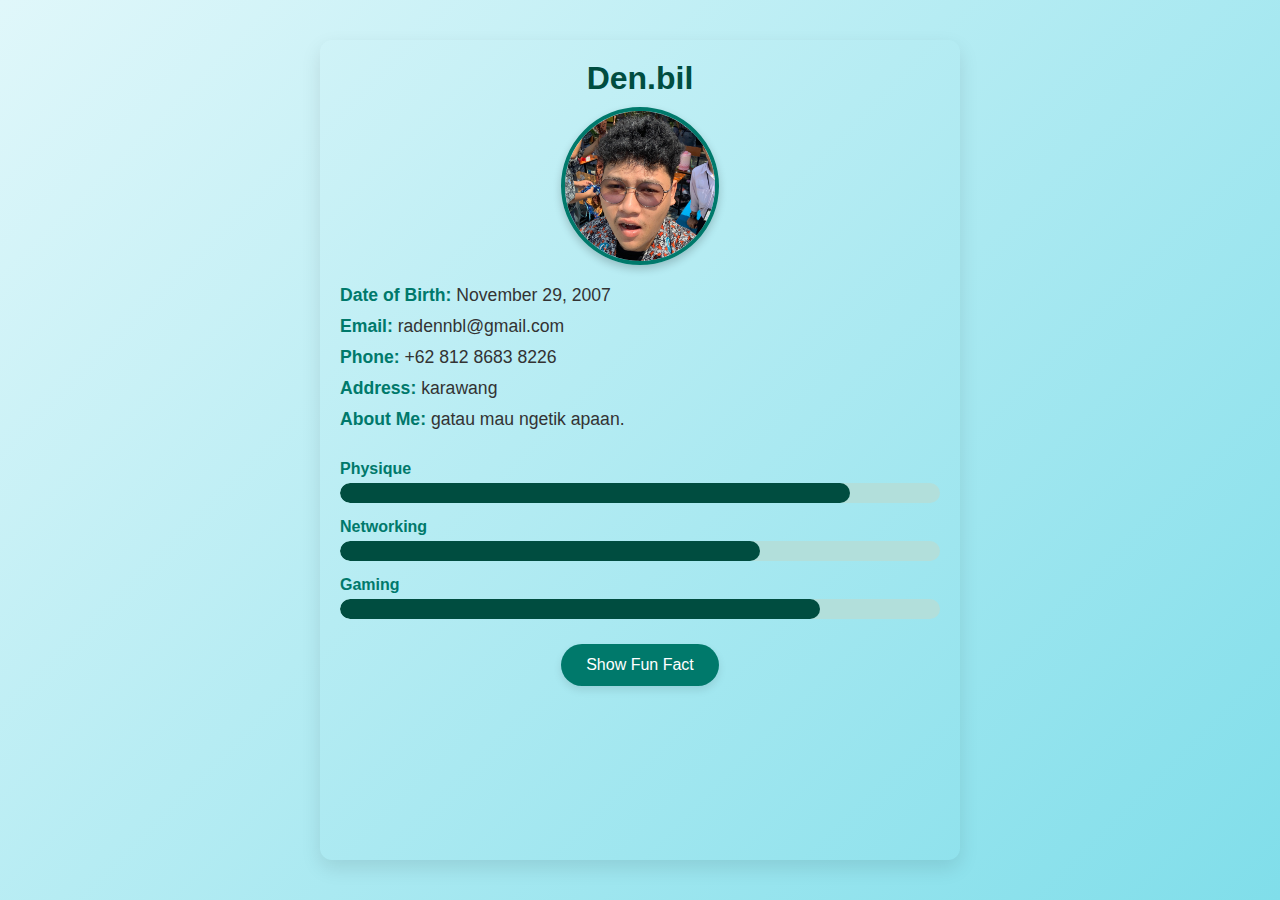
<file: Everything.html>
</body>
</html>
<!DOCTYPE html>
<html lang="en">
<head>
  <meta charset="UTF-8" />
  <meta name="viewport" content="width=device-width, initial-scale=1" />
  <title> DEN.BIL</title>
  <style>
    body {
      font-family: 'Segoe UI', Tahoma, Geneva, Verdana, sans-serif;
      max-width: 600px;
      margin: 40px auto;
      padding: 20px;
      background: linear-gradient(135deg, #e0f7fa, #80deea);
      color: #333;
      border-radius: 12px;
      box-shadow: 0 8px 20px rgba(0,0,0,0.1);
      transition: background 0.5s ease;
    }
    .profile-pic {
      width: 150px;
      height: 150px;
      border-radius: 50%;
      object-fit: cover;
      display: block;
      margin: 0 auto 20px auto;
      border: 4px solid #00796b;
      box-shadow: 0 4px 8px rgba(0,0,0,0.2);
      transition: transform 0.3s ease;
    }
    .profile-pic:hover {
      transform: scale(1.1) rotate(5deg);
      border-color: #004d40;
    }
    h1 {
      text-align: center;
      color: #004d40;
      margin-bottom: 10px;
    }
    .info p {
      margin: 10px 0;
      font-size: 1.1em;
    }
    .label {
      font-weight: 600;
      color: #00796b;
    }
    /* Contact info hover effect */
    .info p span {
      transition: color 0.3s ease;
      cursor: default;
    }
    .info p:hover span {
      color: #004d40;
    }
    /* Skill bars */
    .skills {
      margin-top: 30px;
    }
    .skill {
      margin-bottom: 15px;
    }
    .skill-name {
      font-weight: 600;
      margin-bottom: 5px;
      color: #00796b;
    }
    .skill-bar {
      background: #b2dfdb;
      border-radius: 20px;
      overflow: hidden;
      height: 20px;
    }
    .skill-level {
      height: 100%;
      width: 0;
      background: #004d40;
      border-radius: 20px;
      transition: width 2s ease;
    }
    /* Fun fact section */
    #funFact {
      margin-top: 25px;
      background: #004d40;
      color: #e0f7fa;
      padding: 15px;
      border-radius: 10px;
      display: none;
      font-style: italic;
      text-align: center;
      box-shadow: 0 4px 10px rgba(0,0,0,0.15);
    }
    button {
      display: block;
      margin: 25px auto 0 auto;
      background-color: #00796b;
      color: white;
      border: none;
      padding: 12px 25px;
      font-size: 1em;
      border-radius: 25px;
      cursor: pointer;
      box-shadow: 0 4px 8px rgba(0,0,0,0.1);
      transition: background-color 0.3s ease;
    }
    button:hover {
      background-color: #004d40;
    }
  </style>
</head>
<body>
  <h1>Den.bil</h1>
  <img src="image/IMG-20250521-WA0010.jpg" alt="Profile Picture" class="profile-pic" />
  
  <div class="info">
    <p><span class="label">Date of Birth:</span> November 29, 2007</p>
    <p><span class="label">Email:</span> radennbl@gmail.com</p>
    <p><span class="label">Phone:</span> +62 812 8683 8226</p>
    <p><span class="label">Address:</span> karawang</p>
    <p><span class="label">About Me:</span> gatau mau ngetik apaan.</p>
  </div>

  <div class="skills">
    <div class="skill">
      <div class="skill-name">Physique</div>
      <div class="skill-bar"><div class="skill-level" style="width: 0;"></div></div>
    </div>
    <div class="skill">
      <div class="skill-name">Networking</div>
      <div class="skill-bar"><div class="skill-level" style="width: 0;"></div></div>
    </div>
    <div class="skill">
      <div class="skill-name">Gaming</div>
      <div class="skill-bar"><div class="skill-level" style="width: 0;"></div></div>
    </div>
  </div>

  <button id="toggleFunFactBtn">Show Fun Fact</button>
  <div id="funFact">i love cooking and research about recipe</div>

  <script>
    // Animate skill bars on page load
    window.addEventListener('load', () => {
      const skillLevels = document.querySelectorAll('.skill-level');
      const widths = ['85%', '70%', '80%']; // example skill levels for HTML, CSS, JS
      skillLevels.forEach((bar, index) => {
        setTimeout(() => {
          bar.style.width = widths[index];
        }, index * 300);
      });
    });

    // Toggle fun fact visibility
    const funFactBtn = document.getElementById('toggleFunFactBtn');
    const funFact = document.getElementById('funFact');

    funFactBtn.addEventListener('click', () => {
      if (funFact.style.display === 'none' || funFact.style.display === '') {
        funFact.style.display = 'block';
        funFactBtn.textContent = 'Hide Fun Fact';
      } else {
        funFact.style.display = 'none';
        funFactBtn.textContent = 'Show Fun Fact';
      }
    });
  </script>
</body>
</html>
</file>
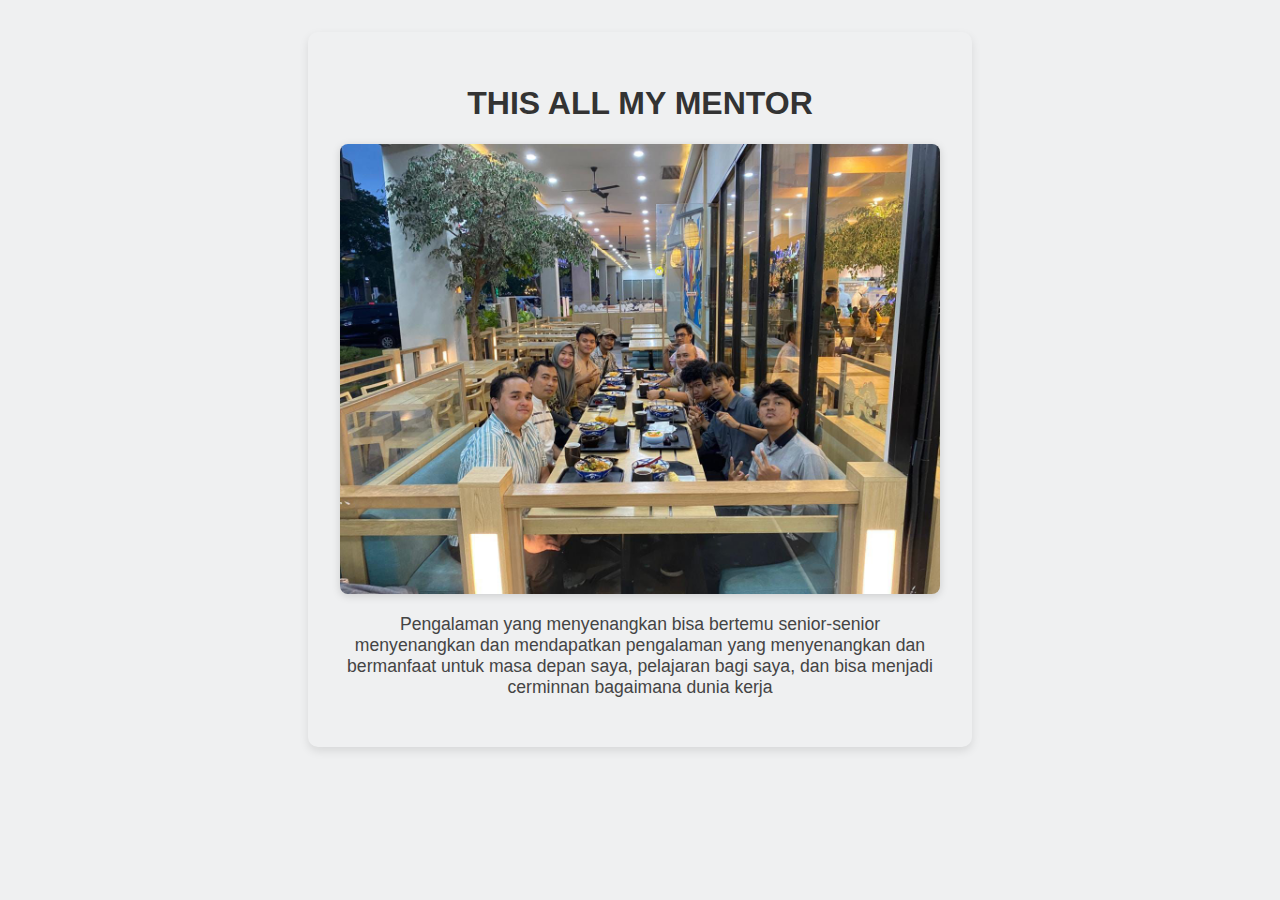
<file: FRIENDSHIP.html>
<!DOCTYPE html>
<html lang="en">
<head>
  <meta charset="UTF-8" />
  <meta name="viewport" content="width=device-width, initial-scale=1" />
  <title>PKL</title>
  <style>
    body {
    font-family: Arial, sans-serif;
      max-width: 600px;
      margin: 2rem auto;
      padding: 2rem;
      text-align: center;
      background-color: #eff0f1; /* Light blue background */
      color: #333;
      border-radius: 10px;
      box-shadow: 0 4px 10px rgba(0,0,0,0.1);
    }
    img {
      max-width: 100%;
      height: auto;
      border-radius: 8px;
      box-shadow: 0 2px 8px rgba(0,0,0,0.15);
    }
    p {
      margin-top: 1rem;
      font-size: 1.1rem;
      color: #444;
    }
  </style>
</head>
<body>

  <h1>THIS ALL MY MENTOR</h1>
  <img src="image/PKL.jpg" alt="Description of photo" />
  <p>Pengalaman yang menyenangkan bisa bertemu senior-senior menyenangkan dan mendapatkan pengalaman yang menyenangkan dan bermanfaat untuk masa depan saya, pelajaran bagi saya, dan bisa menjadi cerminnan bagaimana dunia kerja
</body>
</html>
</file>
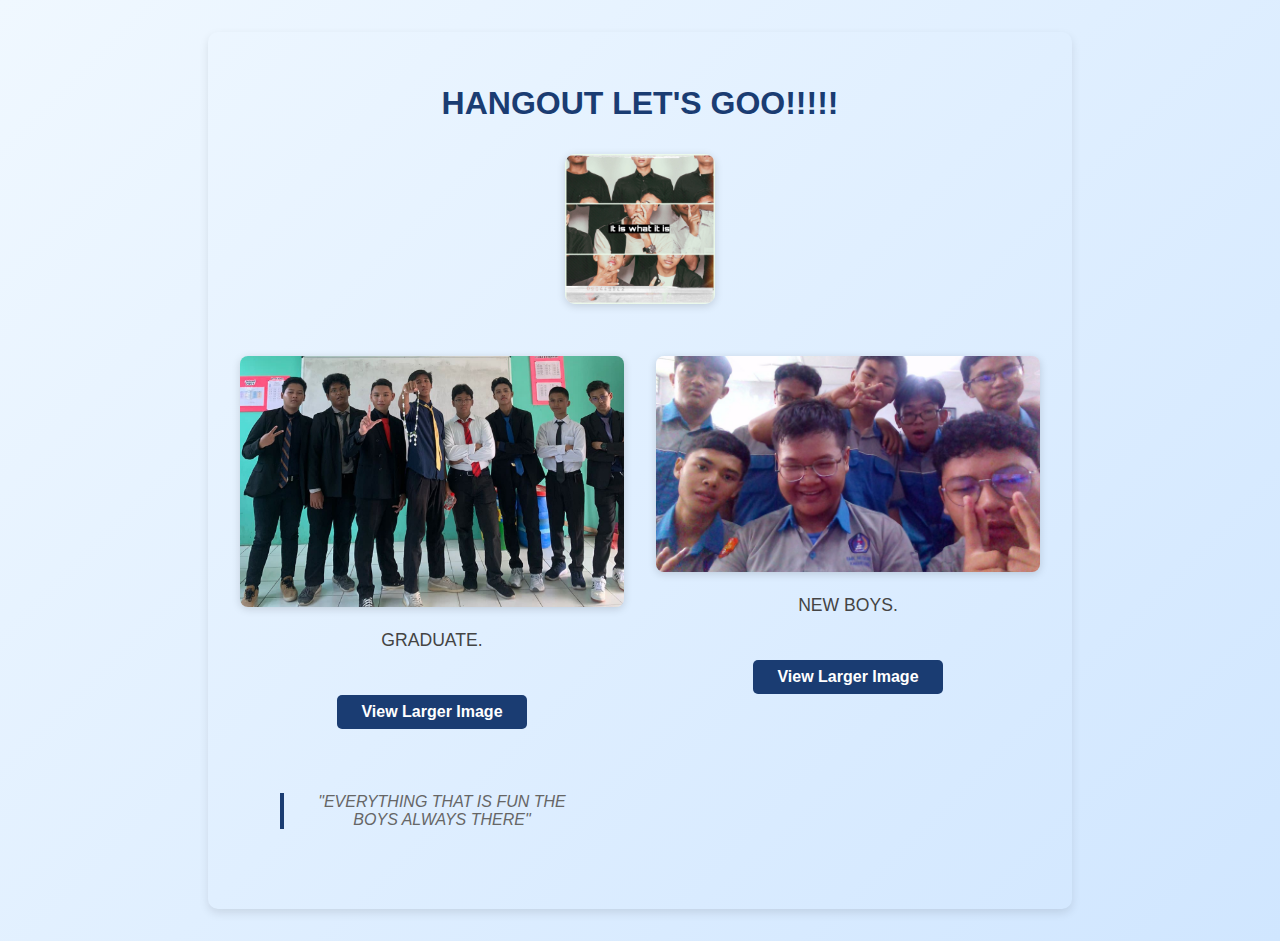
<file: THE BOYS.html>
<!DOCTYPE html>
<html lang="en">
<head>
  <meta charset="UTF-8" />
  <meta name="viewport" content="width=device-width, initial-scale=1" />
  <title>THE BOYS</title>
  <style>
    body {
      font-family: Arial, sans-serif;
      max-width: 800px;
      margin: 2rem auto;
      padding: 2rem;
      background: linear-gradient(135deg, #f0f8ff, #d0e6ff);
      color: #333;
      border-radius: 10px;
      box-shadow: 0 4px 10px rgba(0,0,0,0.1);
      transition: background 0.5s ease;
      text-align: center;
    }
    h1 {
      font-weight: 700;
      color: #1a3c72;
      animation: fadeInDown 1s ease forwards;
      margin-bottom: 2rem;
    }
    @keyframes fadeInDown {
      from {
        opacity: 0;
        transform: translateY(-20px);
      }
      to {
        opacity: 1;
        transform: translateY(0);
      }
    }
    /* Logo styling */
    .logo {
      max-width: 150px;
      margin: 0 auto 3rem auto;
      border-radius: 10px;
      box-shadow: 0 2px 8px rgba(0,0,0,0.15);
      cursor: default;
    }
    /* Container for 4 photos in 2 columns */
    .projects-grid {
      display: grid;
      grid-template-columns: 1fr 1fr;
      gap: 2rem;
      margin-bottom: 2rem;
    }
    .photo-block {
      text-align: center;
    }
    img {
      max-width: 100%;
      height: auto;
      border-radius: 8px;
      box-shadow: 0 2px 8px rgba(0,0,0,0.15);
      transition: transform 0.3s ease;
      cursor: pointer;
    }
    img:hover {
      transform: scale(1.05);
      box-shadow: 0 6px 15px rgba(0,0,0,0.3);
    }
    p {
      margin-top: 1rem;
      font-size: 1.1rem;
      color: #444;
      line-height: 1.5;
    }
    .btn-view {
      display: inline-block;
      margin-top: 1.5rem;
      padding: 0.5rem 1.5rem;
      background-color: #1a3c72;
      color: white;
      text-decoration: none;
      border-radius: 5px;
      font-weight: 600;
      transition: background-color 0.3s ease;
    }
    .btn-view:hover {
      background-color: #144a99;
    }
    blockquote {
      font-style: italic;
      color: #666;
      border-left: 4px solid #1a3c72;
      padding-left: 1rem;
      margin-top: 2rem;
      text-align: center;
    }
    /* Responsive for small screens */
    @media (max-width: 600px) {
      .projects-grid {
        grid-template-columns: 1fr;
      }
      .logo {
        max-width: 120px;
        margin-bottom: 2rem;
      }
    }
  </style>
</head>
<body>

  <h1>HANGOUT LET'S GOO!!!!!</h1>

  <!-- Logo photo -->
  <img src="image/logo1.jpg" alt="Logo" class="logo" />

  <!-- Projects grid with 4 photos -->
  <div class="projects-grid">
    <div class="photo-block">
      <img src="image/theboys3.jpg" alt="Description of photo 1" title="Click to enlarge" />
      <p>GRADUATE.</p>
      <a href="image/theboys3.jpg" target="_blank" class="btn-view" rel="noopener noreferrer">View Larger Image</a>
    </div>
    <div class="photo-block">
      <img src="image/theboys5.jpg" alt="Description of photo 2" title="Click to enlarge" />
      <p>NEW BOYS.</p>
      <a href="image/theboys5.jpg" target="_blank" class="btn-view" rel="noopener noreferrer">View Larger Image</a>
    </div>

  <blockquote>"EVERYTHING THAT IS FUN THE BOYS ALWAYS THERE"</blockquote>

</body>
</html>
</file>
